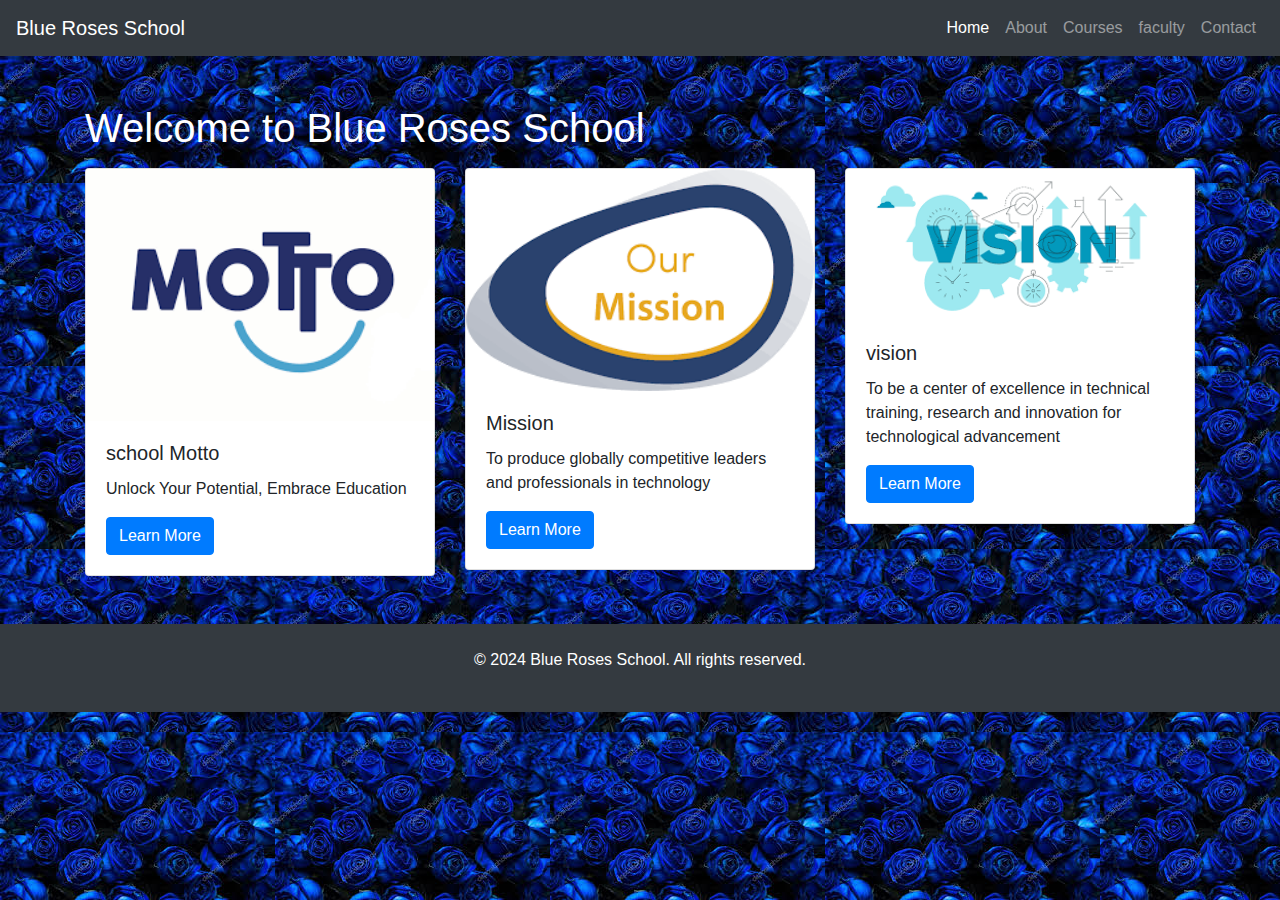
<file: index.html>
<!DOCTYPE html>
<html lang="en">
<head>
  <meta charset="UTF-8">
  <meta name="viewport" content="width=device-width, initial-scale=1.0">
  <title>Blue Roses School</title>
  <link rel="stylesheet" href="https://stackpath.bootstrapcdn.com/bootstrap/4.5.2/css/bootstrap.min.css">
  <style>
    body{
      background-image: url(background\ image.jpg);
    }
    #intro{
      color: white;
    }
  </style>
</head>
<body>

  <nav class="navbar navbar-expand-lg navbar-dark bg-dark">
    <a class="navbar-brand" href="#">Blue Roses School</a>
    <button class="navbar-toggler" type="button" data-toggle="collapse" data-target="#navbarNav" aria-controls="navbarNav" aria-expanded="false" aria-label="Toggle navigation">
      <span class="navbar-toggler-icon"></span>
    </button>
    <div class="collapse navbar-collapse" id="navbarNav">
      <ul class="navbar-nav ml-auto">
        <li class="nav-item active">
          <a class="nav-link" href="#">Home <span class="sr-only">(current)</span></a>
        </li>
        <li class="nav-item">
          <a class="nav-link" href="about.html">About</a>
        </li>
        <li class="nav-item">
          <a class="nav-link" href="courses.html">Courses</a>
        </li>
        <li class="nav-item">
          <a class="nav-link" href="faculty.html">faculty</a>
        </li>
        <li class="nav-item">
            <a class="nav-link" href="contacts.html">Contact</a>
          </li>
      </ul>
    </div>
  </nav>

  <div class="container mt-5">
    <div id="intro">
    <h1>Welcome to Blue Roses School</h1>
    </div>
    <p class="lead"></p>
    <div class="row">
      <div class="col-md-4">
        <div class="card">
          <img src="our motto.png" class="card-img-top" alt="motto">
          <div class="card-body">
            <h5 class="card-title">school Motto</h5>
            <p class="card-text">Unlock Your Potential, Embrace Education</p>
            <a href="#" class="btn btn-primary">Learn More</a>
          </div>
        </div>
      </div>
      <div class="col-md-4">
        <div class="card">
          <img src="our mission.png" class="card-img-top" alt="Mission">
          <div class="card-body">
            <h5 class="card-title">Mission</h5>
            <p class="card-text">To produce globally competitive leaders and professionals in technology</p>
            <a href="#" class="btn btn-primary">Learn More</a>
          </div>
        </div>
      </div>
      <div class="col-md-4">
        <div class="card">
          <img src="vision.png" class="card-img-top" alt="vision">
          <div class="card-body">
            <h5 class="card-title">vision</h5>
            <p class="card-text">To be a center of excellence in technical training, research and innovation for technological advancement</p>
            <a href="#" class="btn btn-primary">Learn More</a>
          </div>
        </div>
      </div>
    </div>
  </div>

  <footer class="bg-dark text-white mt-5 py-4">
    <div class="container text-center">
      <p>&copy; 2024 Blue Roses School. All rights reserved.</p>
    </div>
  </footer>

  <script src="https://code.jquery.com/jquery-3.5.1.slim.min.js"></script>
  <script src="https://cdn.jsdelivr.net/npm/@popperjs/core@2.5.4/dist/umd/popper.min.js"></script>
  <script src="https://stackpath.bootstrapcdn.com/bootstrap/4.5.2/js/bootstrap.min.js"></script>
  <script>
    
  </script>
</body>
</html>
</file>
